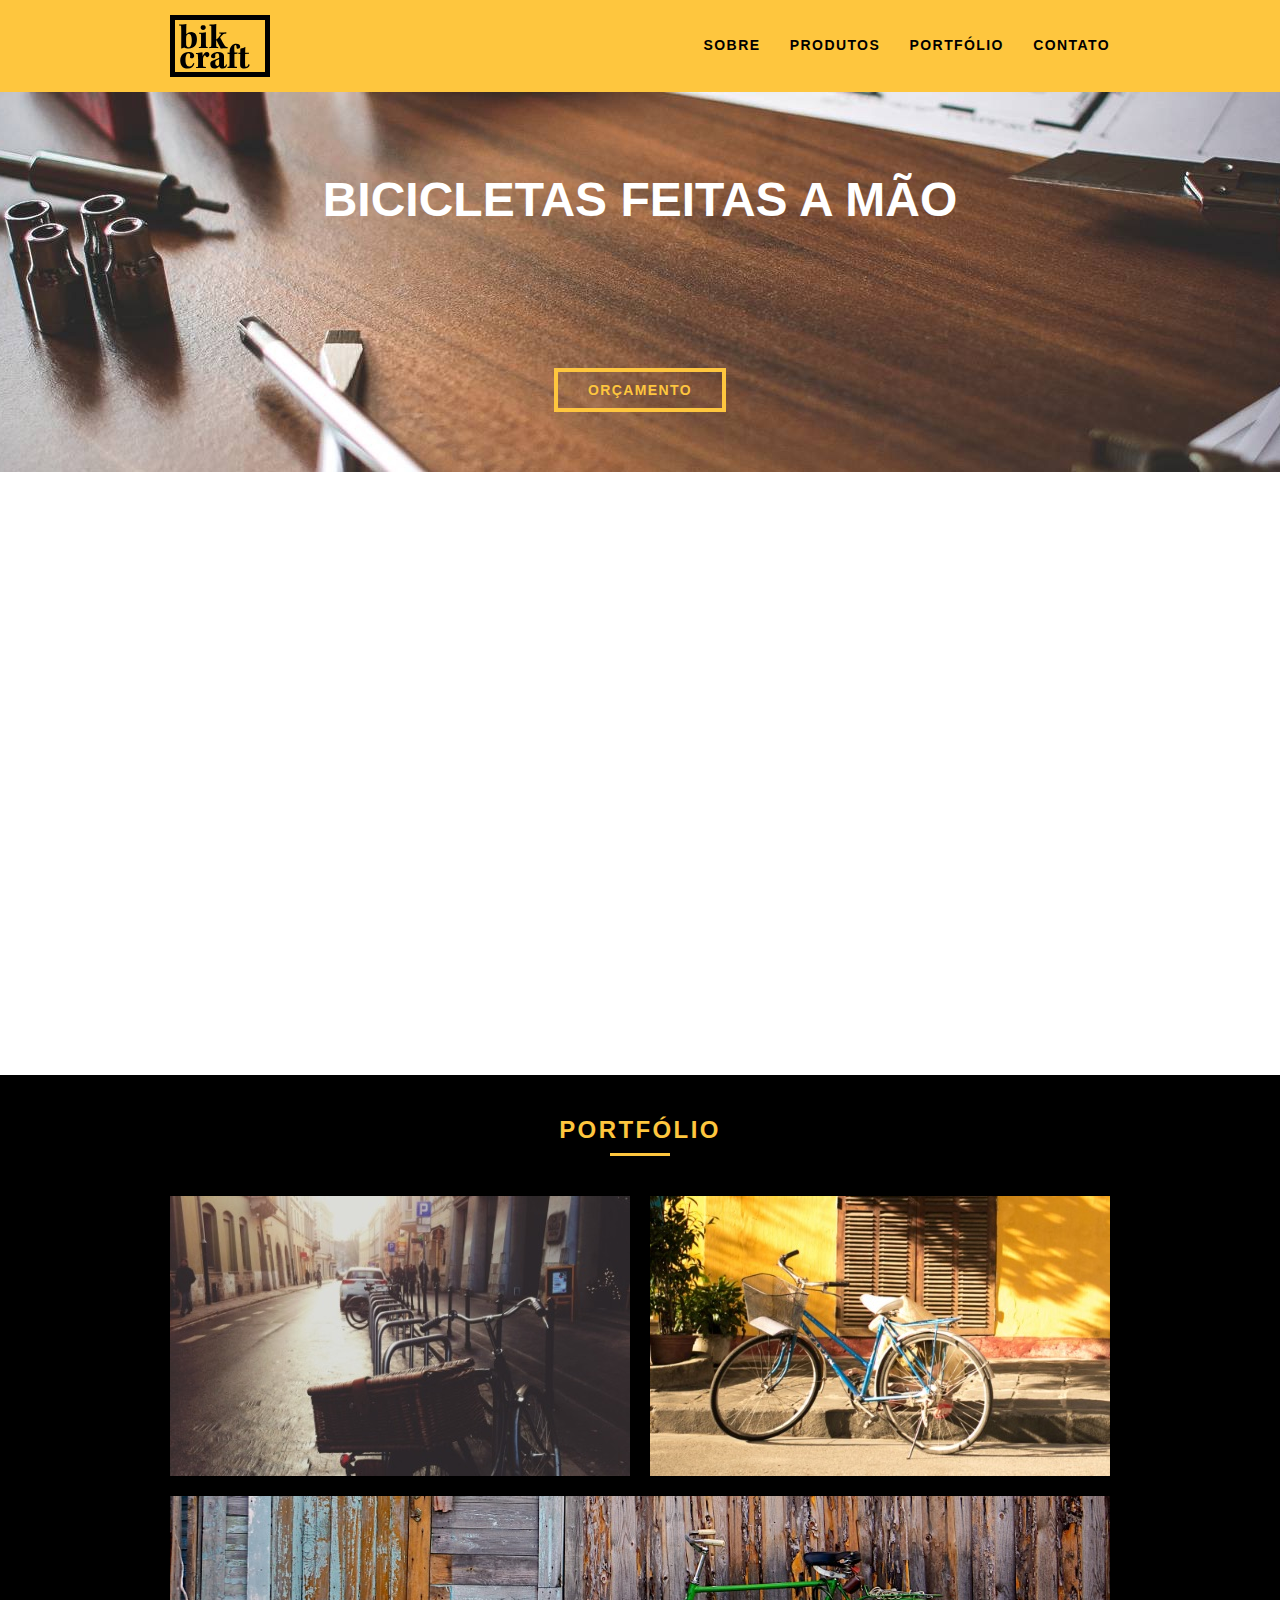
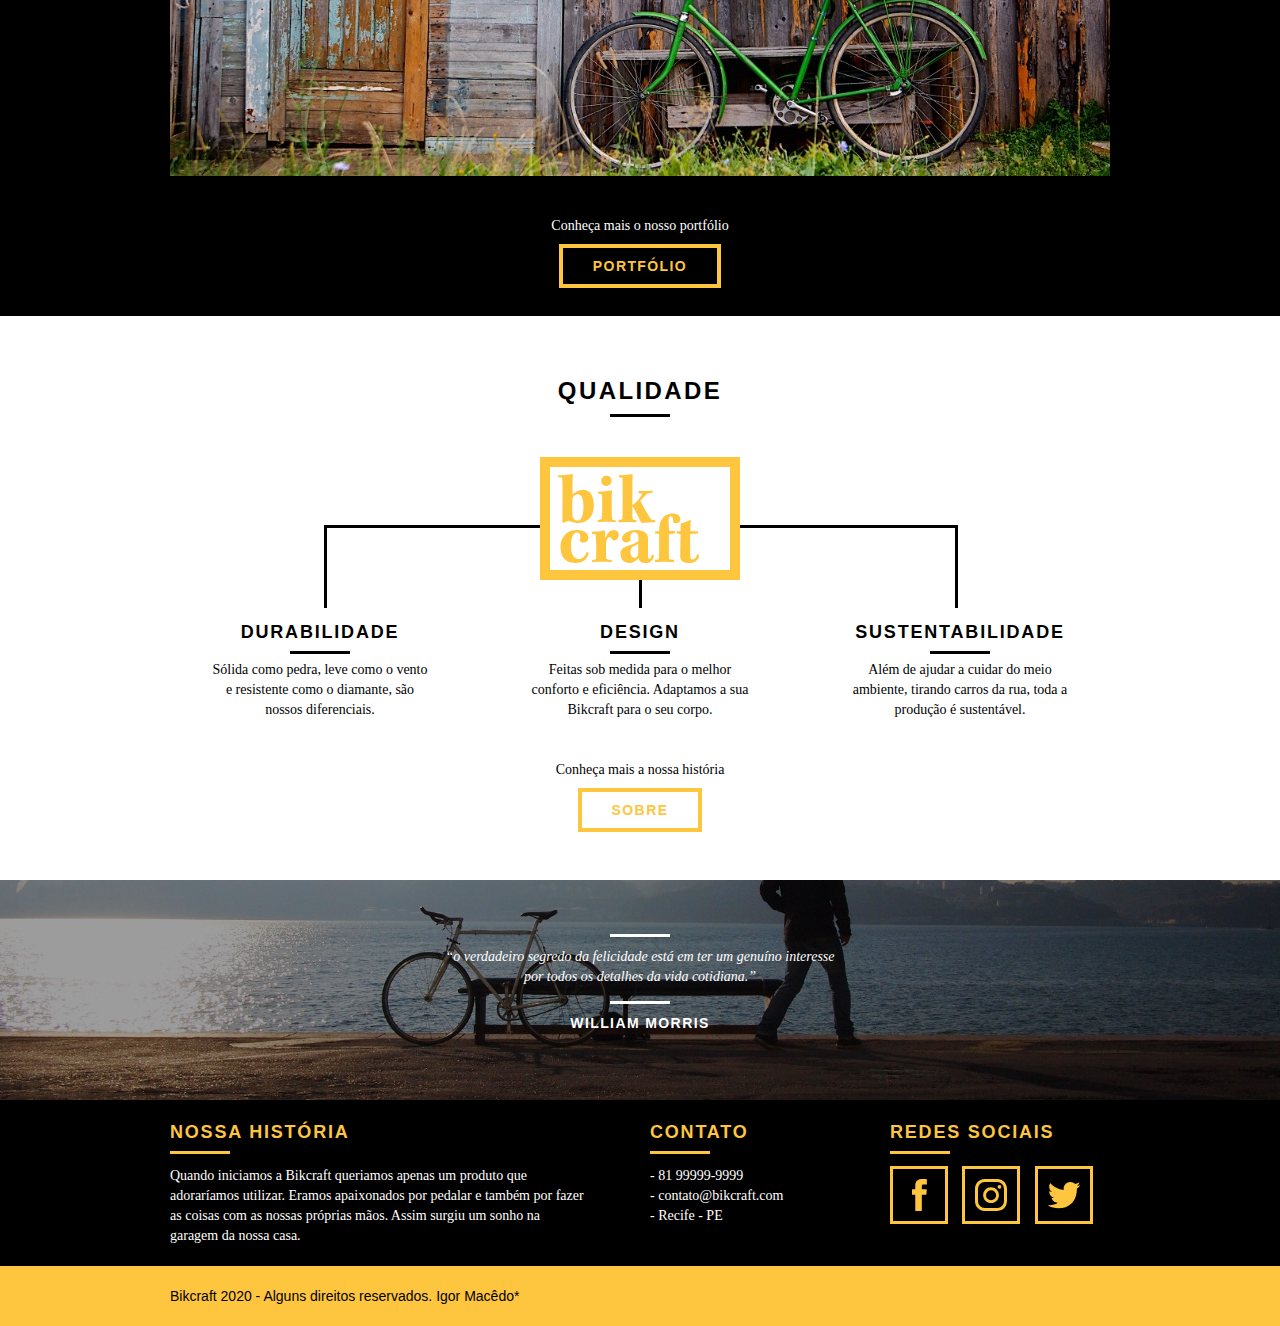
<file: index.html>
<!DOCTYPE html>
<html lang="pt-br">
	<head>
		<meta charset="utf-8">
		<title>Bikcraft - Bicicletas Personalizadas</title>
		<meta name="description" content="Bikcraft Compre agora a sua bicicleta personalizada na Bikcraft. Possuímos modelos Passeio, Retrô e Esporte.">

		<meta property="og:type" content="website"/>
		<meta property="og:title" content="Bikcraft - Bicicletas Personalizadas"/>
		<meta property="og:description" content="Bikcraft Compre aagora a sua bicicleta personalizada na Bikcraft. Possuímos modelos Passeio, Retrô e Esporte."/>
		<meta property="og:url" content=""/>
		<meta property="og:image" content=""/>

		<meta name="viewport" content="width=device-width, initial-scale=1">

		<link rel="shortcut icon" href="favicon.ico">

		<link rel="stylesheet" type="text/css" href="css/normalize.css">
		<link rel="stylesheet" type="text/css" href="css/reset.css">
		<link rel="stylesheet" type="text/css" href="css/grid.css">
		<link rel="stylesheet" type="text/css" href="css/style.css">
		<link rel="stylesheet" type="text/css" href="css/responsivo.css">
		<script>document.documentElement.classList.add("js");</script>
	</head>
	<body>	
		
		<header class="header">
			<div class="container">
				<a href="index.html" class="grid-4">
					<img src="img/bikcraft.svg" alt="Bikcraft">
				</a>
				<nav class="grid-12 header_menu">
					<ul>
						<li><a href="sobre.html">Sobre</a></li>
						<li><a href="produtos.html">Produtos</a></li>
						<li><a href="portfolio.html">Portfólio</a></li>
						<li><a href="contato.html">Contato</a></li>
					</ul>
				</nav>
			</div>
		</header>

		<!-- Introdução - Home	-->

		<section class="introducao">
			<div class="container">
				<h1 data-anime="400" class="fadeInDown">Bicicletas Feitas a Mão</h1>
				<blockquote data-anime="800" class="quote-externo fadeInDown">
					<p>“não tenha nada em sua casa que você não considere útil ou acredita ser bonito”</p>
					<cite>WILLIAM MORRIS</cite>
				</blockquote>
				<a href="produtos.html" class="btn">Orçamento</a>
			</div>
		</section>

		<!-- Produtos - Home	-->

		<section class="produtos container fadeInDown" data-anime="1600">
				<h2 class="subtitulo">Produtos</h2>
				<ul class="produtos_lista">
					<li class="grid-1-3">
						<div class="produtos_icone">
							<img src="img/produtos/passeio.svg" alt="Bikcraft Passeio">
						</div>
						<h3>Passeio</h3>
						<p>Muito melhor do que passear pela orla a vidros fechados.</p>
					</li>

					<li class="grid-1-3">
						<div class="produtos_icone">
							<img src="img/produtos/esporte.svg" alt="Bikcraft Esporte">
						</div>
						<h3>Esporte</h3>
						<p>Mais rápida que Forrest Gump, ninguém vai pegar você.</p>
					</li>

					<li class="grid-1-3">
						<div class="produtos_icone">
							<img src="img/produtos/retro.svg" alt="Bikcraft Retro">
						</div>
						<h3>Retrô</h3>
						<p>O passado volta para lembrarmos o que devemos fazer no futuro.</p>
					</li>					

				</ul>

				<div class="call">
					<p>Clique aqui e veja os detalhes do produto</p>
					<a href="produtos.html" class="btn btn-preto">Produtos</a>	
				</div>
		</section>
		<!-- FimProdutos - Home	-->


		<!-- Portfólio - Home	-->
		<section class="portfolio">
			<div class="container">
				<h2 class="subtitulo">Portfólio</h2>
				<ul class="portfolio_lista">
					<li class="grid-8"><img src="img/portfolio/retro.jpg" alt="Bicicleta Retro"></li>
					<li class="grid-8"><img src="img/portfolio/passeio.jpg" alt="Bicicleta Passeio"></li>
					<li class="grid-16"><img src="img/portfolio/esporte.jpg" alt="Bicicleta Esporte"></li>
				</ul>	
				<div class="call">
					<p>Conheça mais o nosso portfólio</p>
					<a href="portfolio.html" class="btn">Portfólio</a>	
				</div>		
			</div>
		</section>
		<!-- FimPortfólio - Home	-->

		<!-- Qualidade - Home	-->
		<section class="qualidade container">
			<h2 class="subtitulo">Qualidade</h2>
			<img src="img/bikcraft-qualidade.svg" alt="Bikcraft">
			<ul class="qualidade_lista">
				<li class="grid-1-3">
					<h3>Durabilidade</h3>
					<p>Sólida como pedra, leve como o vento e resistente como o diamante, são nossos diferenciais.</p>
				</li>
				<li class="grid-1-3">
					<h3>Design</h3>
					<p>Feitas sob medida para o melhor conforto e eficiência. Adaptamos a sua Bikcraft para o seu corpo.</p>
				</li>
				<li class="grid-1-3">
					<h3>Sustentabilidade</h3>
					<p>Além de ajudar a cuidar do meio ambiente, tirando carros da rua, toda a produção é sustentável.</p>
				</li>								
			</ul>
			<div class="call">
				<p>Conheça mais a nossa história</p>
				<a href="sobre.html" class="btn btn-preto">Sobre</a>	
			</div>		
		</section>
		<!-- FimQualidade - Home	-->

		<!-- Quebra - Home	-->
		<div class="quebra">
			<blockquote class="quote-externo container">
					<p>“o verdadeiro segredo da felicidade está em ter um genuíno interesse por todos os detalhes da vida cotidiana.”</p>
					<cite>WILLIAM MORRIS</cite>
				</blockquote>
		</div>
		<!-- FimQuebra - Home	-->

		<!-- Footer - Home	-->
		<footer>
			<div class="footer">
				<div class="container">

					<div class="grid-8 footer_historia">
						<h3>Nossa História</h3>
						<p>Quando iniciamos a Bikcraft queriamos apenas um produto que adoraríamos utilizar. Eramos apaixonados por pedalar e também por fazer as coisas com as nossas próprias mãos. Assim surgiu um sonho na garagem da nossa casa.</p>
					</div>

					<div class="grid-4 footer_contato">
						<h3>Contato</h3>
						<ul>
							<li>- 81 99999-9999</li>
							<li>- contato@bikcraft.com</li>
							<li>- Recife - PE</li>
						</ul>
					</div>

					<div class="grid-4 footer_redes">
						<h3>Redes Sociais</h3>
						<ul>
							<li><a href="http://facebook.com" target="_blank"><img src="img/redes-sociais/facebook.svg" alt="Facebook Bikcraft"></a></li>
							<li><a href="http://instagram.com" target="_blank"><img src="img/redes-sociais/instagram.svg" alt="Instagram Bikcraft"></a></li>
							<li><a href="http://twitter.com" target="_blank"><img src="img/redes-sociais/twitter.svg" alt="Twitter Bikcraft"></a></li>
						</ul>
					</div>

				</div>					
			</div>

			<div class="copy">
				<div class="container">
					<p class="grid-16">Bikcraft 2020 - Alguns direitos reservados. Igor Macêdo*</p>
				</div>
			</div>
		</footer>


		<script src="./js/simple-anime.js"></script>
		<script src="./js/script.js"></script>

	</body>
</html>
</file>
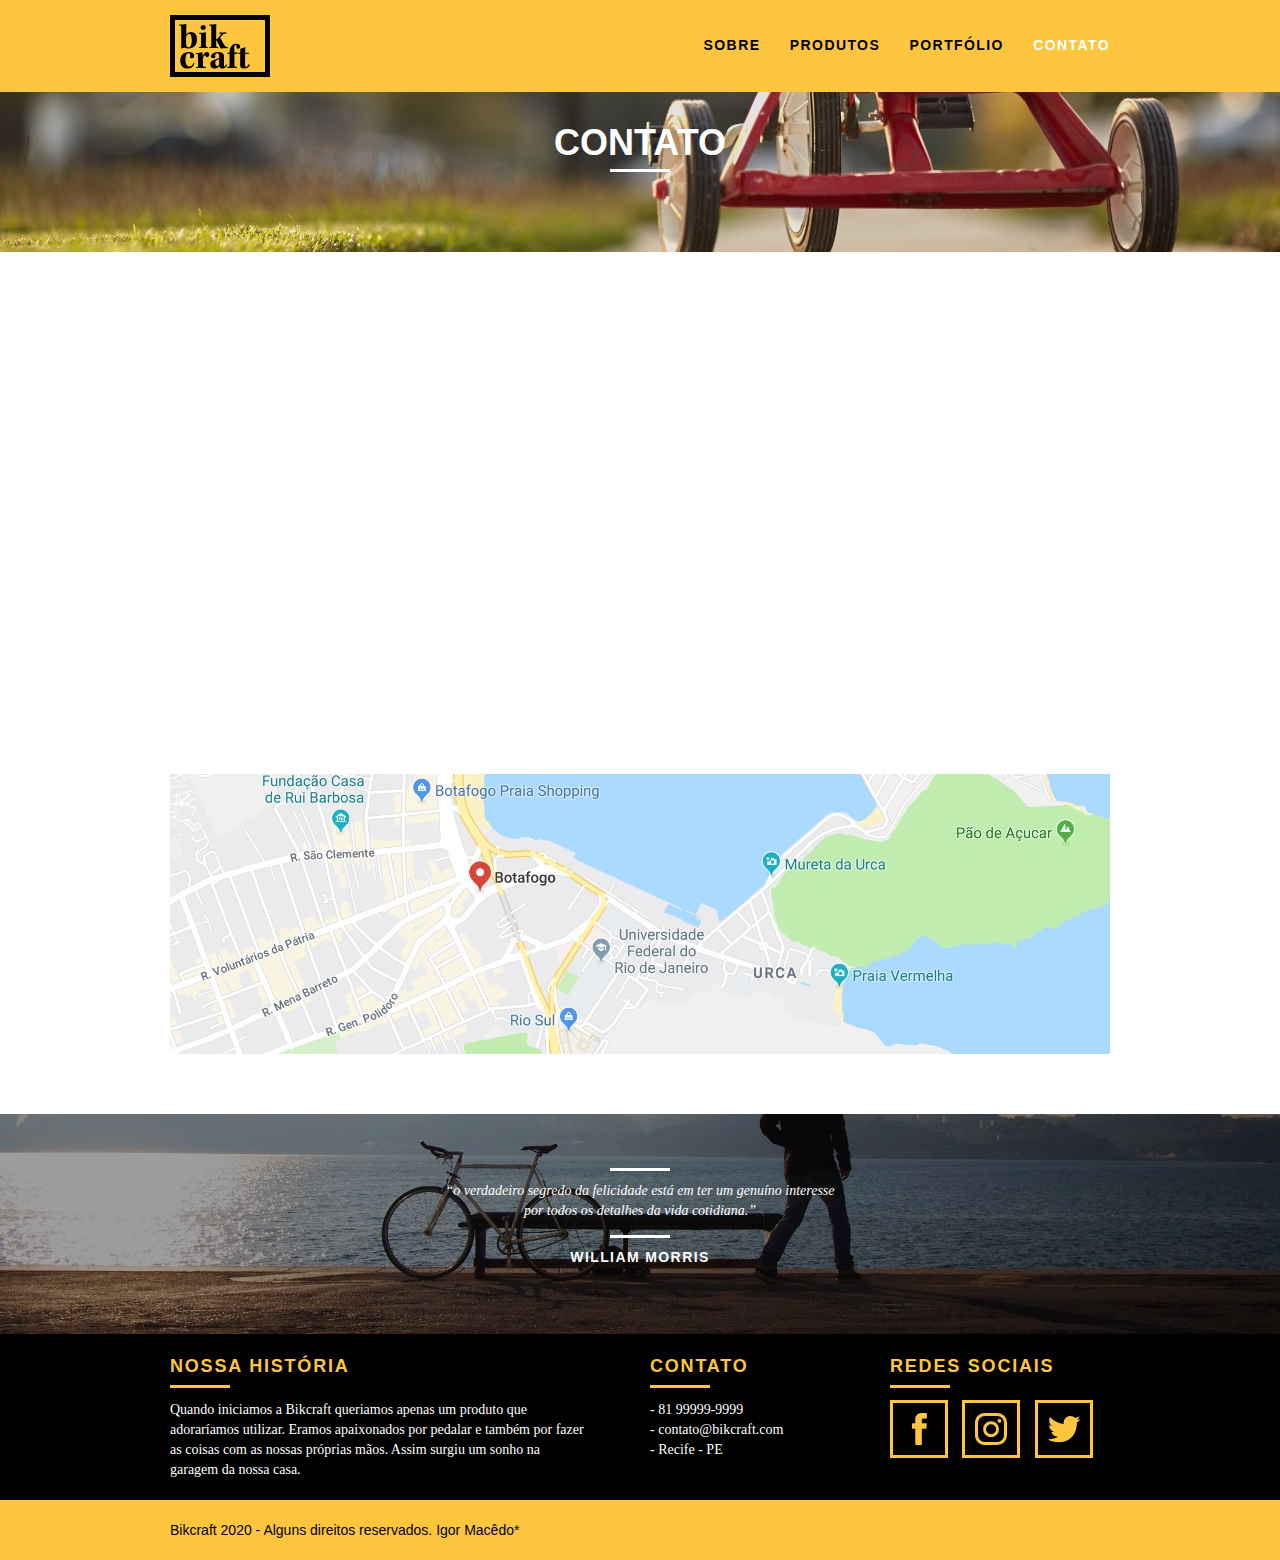
<file: contato.html>
<!DOCTYPE html>
<html lang="pt-br">
	<head>
		<meta charset="utf-8">
		<title>Bikcraft - Contato - 81 99999-9999</title>
		<meta name="description" content="Fale conosco e solicite já o seu orçamento.">

		<meta property="og:type" content="website"/>
		<meta property="og:title" content="Bikcraft - Contato - 81 99999-9999"/>
		<meta property="og:description" content="Fale conosco e solicite já o seu orçamento."/>
		<meta property="og:url" content=""/>
		<meta property="og:image" content=""/>

		<meta name="viewport" content="width=device-width, initial-scale=1">

		<link rel="shortcut icon" href="favicon.ico">

		<link rel="stylesheet" type="text/css" href="css/normalize.css">
		<link rel="stylesheet" type="text/css" href="css/reset.css">
		<link rel="stylesheet" type="text/css" href="css/grid.css">
		<link rel="stylesheet" type="text/css" href="css/style.css">
		<link rel="stylesheet" type="text/css" href="css/contato.css">
		<link rel="stylesheet" type="text/css" href="css/responsivo.css">
		<script>document.documentElement.classList.add("js");</script>
	</head>
	<body>
		
		<!-- Menu - Home	-->

		<header class="header">
			<div class="container">
				<a href="index.html" class="grid-4">
					<img src="img/bikcraft.svg" alt="Bikcraft">
				</a>
				<nav class="grid-12 header_menu">
					<ul>
						<li><a href="sobre.html">Sobre</a></li>
						<li><a href="produtos.html">Produtos</a></li>
						<li><a href="portfolio.html">Portfólio</a></li>
						<li><a href="contato.html" class="menu_ativo">Contato</a></li>
					</ul>
				</nav>
			</div>
		</header>

		<!-- Introdução - Contato	-->

		<section class="introducao-interna interna_contato">
			<div class="container">
				<h1 data-anime="400" class="fadeInDown">Contato</h1>
				<p data-anime="800" class="fadeInDown">Tire suas dúvidas com a gente</p>
			</div>
		</section>
		<!-- FimIntrodução - Home	-->



		<!-- Dados/Form - Contato	-->		

		<section class="contato container fadeInDown" data-anime="1200">	
			<form id="form_contato" class="contato_form grid-8">
				<label for="nome">Nome</label>	
				<input type="text" id="nome">
				<label for="email">E-mail</label>	
				<input type="text" id="email">
				<label for="telefone">Telefone</label>	
				<input type="text" id="telefone">
				<label for="espec">Especificações</label>
				<textarea id="espec"></textarea>
				<button type="submit" class="btn btn-preto">Enviar</button>
			</form>

			<div class="contato_dados grid-8">
				<h3>Dados</h3>
				<span>+55 81 99999-9999</span>
				<span>procurandoestagio@bikcraft.com</span>
				<span>Rua Quero Um Estágio - Recife</span>
				<span>Recife - PE - Brasil</span>
				<h3>Redes Sociais</h3>
				<ul>
					<li><a href="http://facebook.com" target="_blank"><img src="img/redes-sociais/facebook.svg" alt="Facebook Bikcraft"></a></li>
					<li><a href="http://instagram.com" target="_blank"><img src="img/redes-sociais/instagram.svg" alt="Instagram Bikcraft"></a></li>
					<li><a href="http://twitter.com" target="_blank"><img src="img/redes-sociais/twitter.svg" alt="Twitter Bikcraft"></a></li>
				</ul>
			</div>
		</section>

		<!-- FimDados/Form - Contato -->


		<!-- Mapa - Contato-->

		<section class="container contato_mapa">
			<a href="https://www.google.com/maps/place/Recife,+PE,+50030-230/@-8.0555223,-34.8790755,15z/data=!3m1!4b1!4m5!3m4!1s0x7ab18a2a565885f:0x802b0e52579b84b7!8m2!3d-8.054074!4d-34.8708494" target="_blank" class="grid-16"><img src="img/endereco-bikcraft.jpg" alt="Bikcraft Endereço"></a>			
		</section>

		<!-- FimMapa - Contato-->


		<!-- Quebra - Home	-->
		<div class="quebra">
			<blockquote class="quote-externo container">
					<p>“o verdadeiro segredo da felicidade está em ter um genuíno interesse por todos os detalhes da vida cotidiana.”</p>
					<cite>WILLIAM MORRIS</cite>
				</blockquote>
		</div>
		<!-- FimQuebra - Home	-->

		<!-- Footer - Home	-->
		<footer>
			<div class="footer">
				<div class="container">

					<div class="grid-8 footer_historia">
						<h3>Nossa História</h3>
						<p>Quando iniciamos a Bikcraft queriamos apenas um produto que adoraríamos utilizar. Eramos apaixonados por pedalar e também por fazer as coisas com as nossas próprias mãos. Assim surgiu um sonho na garagem da nossa casa.</p>
					</div>

					<div class="grid-4 footer_contato">
						<h3>Contato</h3>
						<ul>
							<li>- 81 99999-9999</li>
							<li>- contato@bikcraft.com</li>
							<li>- Recife - PE</li>
						</ul>
					</div>

					<div class="grid-4 footer_redes">
						<h3>Redes Sociais</h3>
						<ul>
							<li><a href="http://facebook.com" target="_blank"><img src="img/redes-sociais/facebook.svg" alt="Facebook Bikcraft"></a></li>
							<li><a href="http://instagram.com" target="_blank"><img src="img/redes-sociais/instagram.svg" alt="Instagram Bikcraft"></a></li>
							<li><a href="http://twitter.com" target="_blank"><img src="img/redes-sociais/twitter.svg" alt="Twitter Bikcraft"></a></li>
						</ul>
					</div>

				</div>					
			</div>

			<div class="copy">
				<div class="container">
					<p class="grid-16">Bikcraft 2020 - Alguns direitos reservados. Igor Macêdo*</p>
				</div>
			</div>
		</footer>

		<script src="./js/simple-anime.js"></script>
		<script src="./js/script.js"></script>

	</body>
</html>
</file>
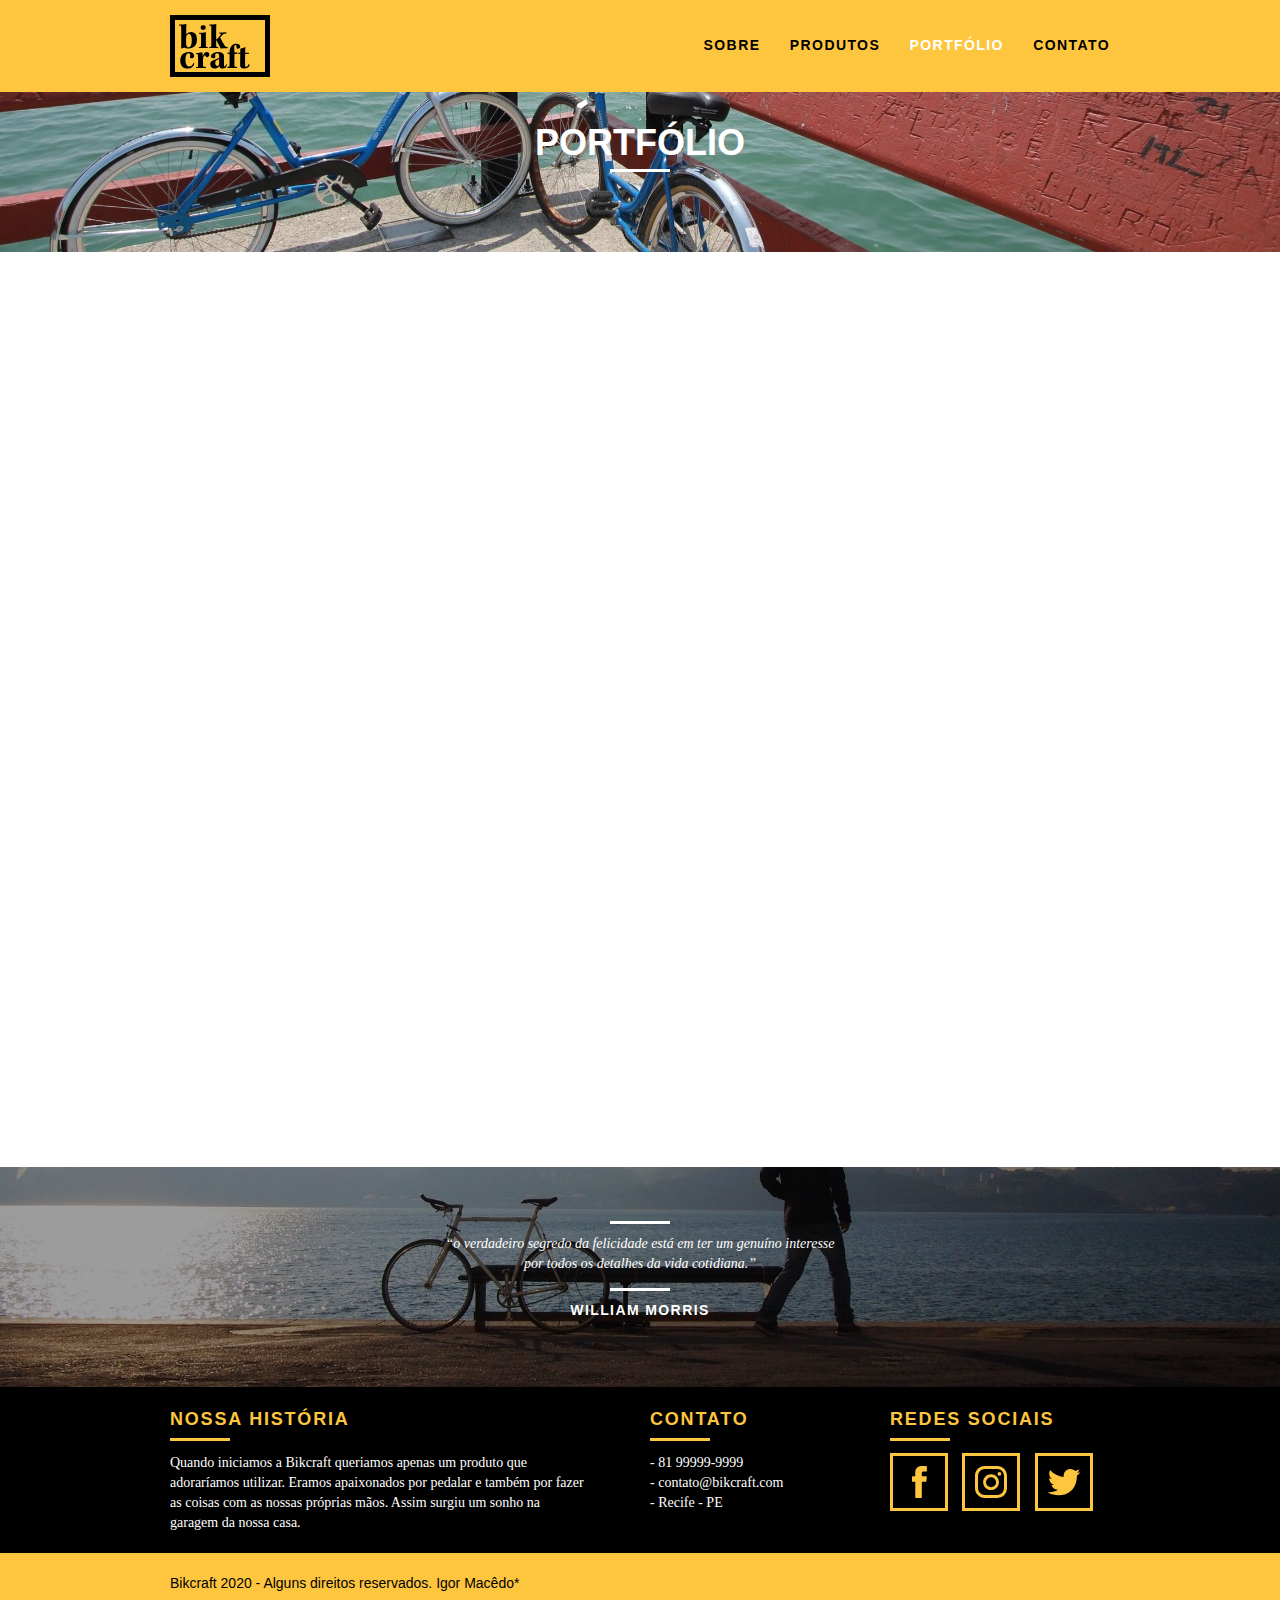
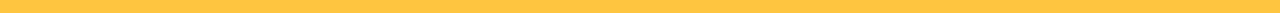
<file: portfolio.html>
<!DOCTYPE html>
<html lang="pt-br">
	<head>
		<meta charset="utf-8">
		<title>Bikcraft - Conheça o portfólio de clientes</title>
		<meta name="description" content="Um pouco de nossos produtos entregues com a máxima qualidade.">

		<meta property="og:type" content="website"/>
		<meta property="og:title" content="Bikcraft - Conheça o portfólio de clientes"/>
		<meta property="og:description" content="Um pouco de nossos produtos entregues com a máxima qualidade."/>
		<meta property="og:url" content=""/>
		<meta property="og:image" content=""/>

		<meta name="viewport" content="width=device-width, initial-scale=1">

		<link rel="shortcut icon" href="favicon.ico">

		<link rel="stylesheet" type="text/css" href="css/normalize.css">
		<link rel="stylesheet" type="text/css" href="css/reset.css">
		<link rel="stylesheet" type="text/css" href="css/grid.css">
		<link rel="stylesheet" type="text/css" href="css/style.css">
		<link rel="stylesheet" type="text/css" href="css/portfolio.css">
		<link rel="stylesheet" type="text/css" href="css/responsivo.css">
		<script>document.documentElement.classList.add("js");</script>
	</head>
	<body>
		
		<!-- Menu - Home	-->

		<header class="header">
			<div class="container">
				<a href="index.html" class="grid-4">
					<img src="img/bikcraft.svg" alt="Bikcraft">
				</a>
				<nav class="grid-12 header_menu">
					<ul>
						<li><a href="sobre.html">Sobre</a></li>
						<li><a href="produtos.html">Produtos</a></li>
						<li><a href="portfolio.html" class="menu_ativo">Portfólio</a></li>
						<li><a href="contato.html">Contato</a></li>
					</ul>
				</nav>
			</div>
		</header>

		<!-- BG - Portfólio	-->

		<section class="introducao-interna interna_portfolio">
			<div class="container">
				<h1 data-anime="400" class="fadeInDown">Portfólio</h1>
				<p data-anime="800" class="fadeInDown">Conheça os projetos que amamos mostrar</p>
			</div>
		</section>
		<!-- FimBG - Portfólio -->

		<section class="container fadeInDown" data-slide="quote" data-anime="1200">
			<blockquote class="quote_clientes">
				<p>“Nada melhor do que dar um rolê com a minha Bikcraft na orla. Essa é a minha companheira mais fiel, nunca me traiu e está sempre a minha disposição.”</p>
				<cite>Jhony Rato</cite>
			</blockquote>
			<blockquote class="quote_clientes">
				<p>“Aqueles que ainda não possuem uma Bikcraft, não sabem o que estão perdendo. A precisão é absurda e a velocidade transcendental. Nunca vida nada igual.”</p>
				<cite>Bernardo</cite>
			</blockquote>
			<blockquote class="quote_clientes">
				<p>“Pedalar sempre foi a minha paixão, o que o pessoal da Bikcraft fez foi intensificar o meu amor por esta atividade. Recomendo à todos que amo.”</p>
				<cite>Barbara Moss</cite>
			</blockquote>
		</section>

		<section class="portfolio fadeInDown" data-anime="1200">
			<div class="container" data-slide="portfolio">
				<ul class="portfolio_lista">
					<li class="grid-8"><img src="img/portfolio/retro.jpg" alt="Bicicleta Retro"></li>
					<li class="grid-8"><img src="img/portfolio/passeio.jpg" alt="Bicicleta Passeio"></li>
					<li class="grid-16"><img src="img/portfolio/esporte.jpg" alt="Bicicleta Esporte"></li>
				</ul>
				<ul class="portfolio_lista">
					<li class="grid-8"><img src="img/portfolio/passeio.jpg" alt="Bicicleta Passeio"></li>
					<li class="grid-8"><img src="img/portfolio/retro.jpg" alt="Bicicleta Retro"></li>					
					<li class="grid-16"><img src="img/portfolio/esporte.jpg" alt="Bicicleta Esporte"></li>
				</ul>			
			</div>
		</section>

	
		<!-- Quebra - Home	-->
		<div class="quebra">
			<blockquote class="quote-externo container">
					<p>“o verdadeiro segredo da felicidade está em ter um genuíno interesse por todos os detalhes da vida cotidiana.”</p>
					<cite>WILLIAM MORRIS</cite>
				</blockquote>
		</div>
		<!-- FimQuebra - Home	-->

		<!-- Footer - Home	-->
		<footer>
			<div class="footer">
				<div class="container">

					<div class="grid-8 footer_historia">
						<h3>Nossa História</h3>
						<p>Quando iniciamos a Bikcraft queriamos apenas um produto que adoraríamos utilizar. Eramos apaixonados por pedalar e também por fazer as coisas com as nossas próprias mãos. Assim surgiu um sonho na garagem da nossa casa.</p>
					</div>

					<div class="grid-4 footer_contato">
						<h3>Contato</h3>
						<ul>
							<li>- 81 99999-9999</li>
							<li>- contato@bikcraft.com</li>
							<li>- Recife - PE</li>
						</ul>
					</div>

					<div class="grid-4 footer_redes">
						<h3>Redes Sociais</h3>
						<ul>
							<li><a href="http://facebook.com" target="_blank"><img src="img/redes-sociais/facebook.svg" alt="Facebook Bikcraft"></a></li>
							<li><a href="http://instagram.com" target="_blank"><img src="img/redes-sociais/instagram.svg" alt="Instagram Bikcraft"></a></li>
							<li><a href="http://twitter.com" target="_blank"><img src="img/redes-sociais/twitter.svg" alt="Twitter Bikcraft"></a></li>
						</ul>
					</div>

				</div>					
			</div>

			<div class="copy">
				<div class="container">
					<p class="grid-16">Bikcraft 2020 - Alguns direitos reservados. Igor Macêdo*</p>
				</div>
			</div>
		</footer>


		<script src="./js/simple-slide.js"></script>
		<script src="./js/simple-anime.js"></script>
		<script src="./js/script.js"></script>
	</body>
</html>
</file>
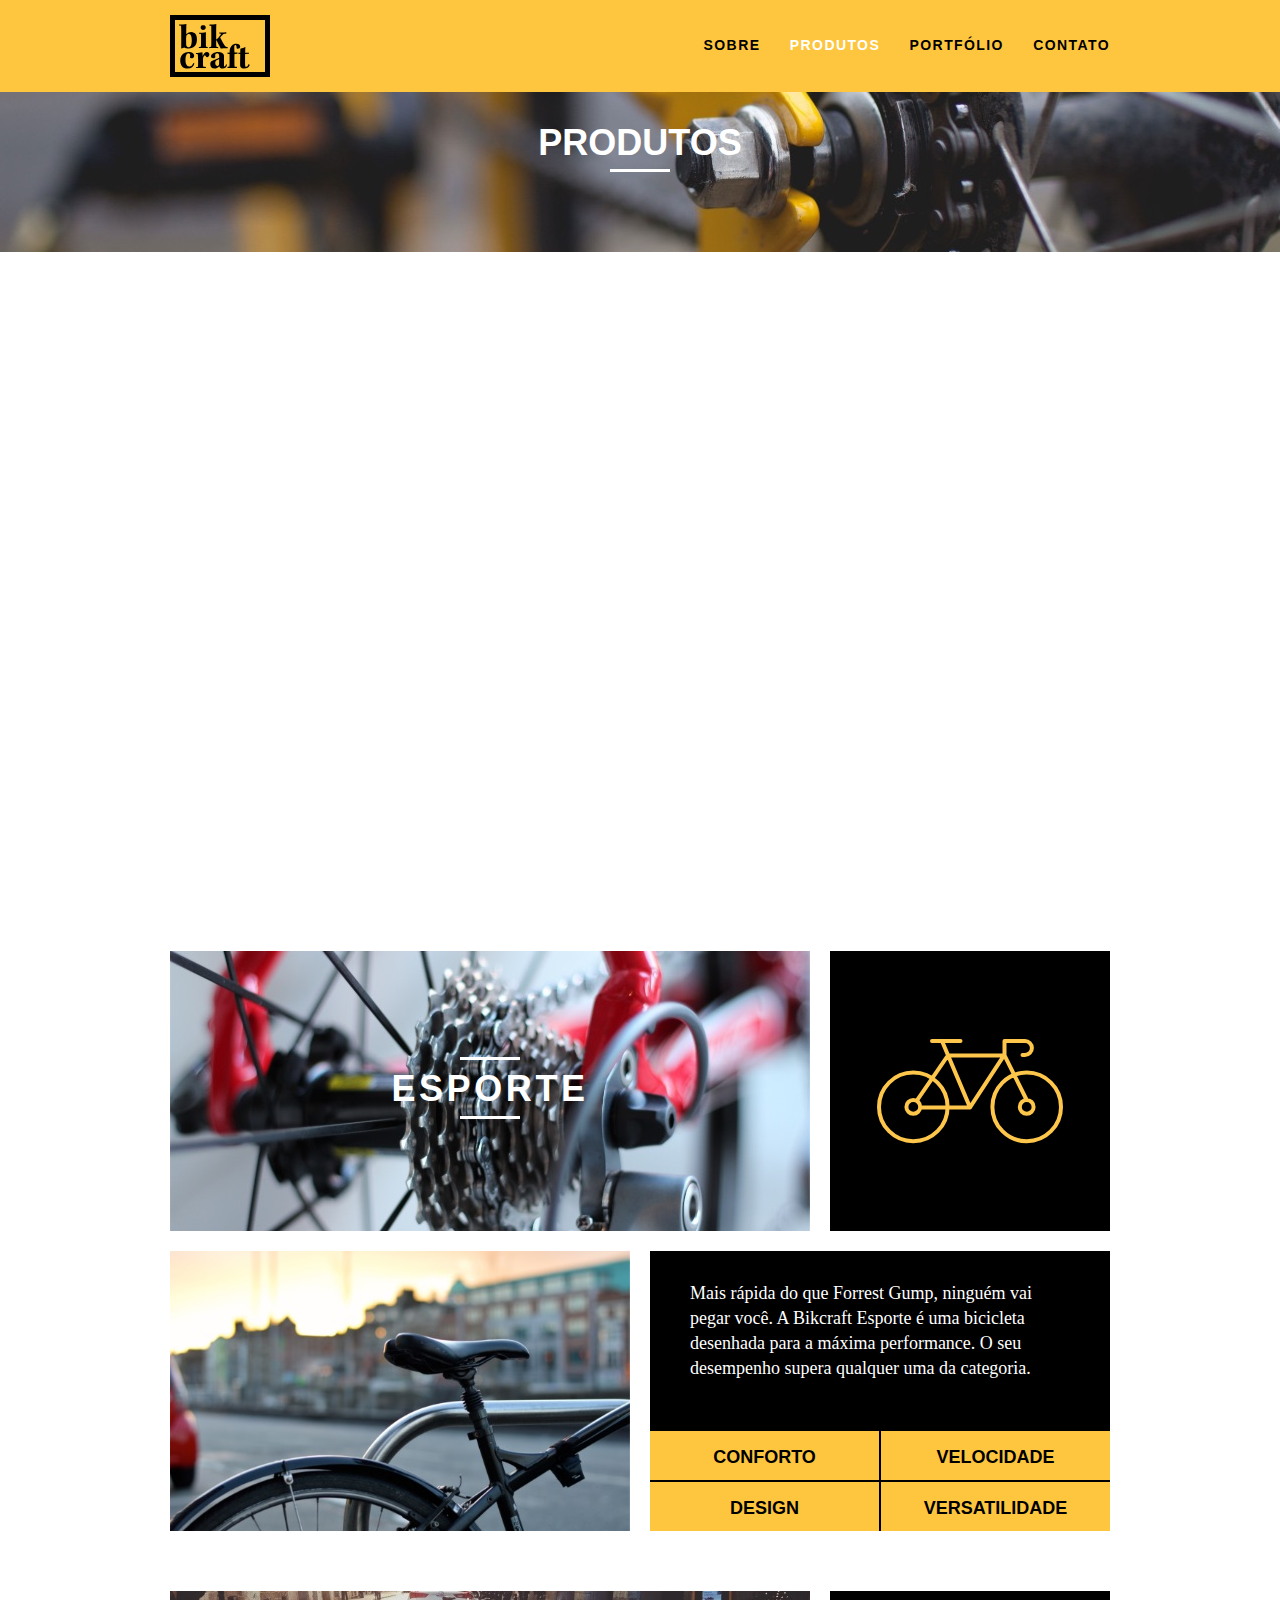
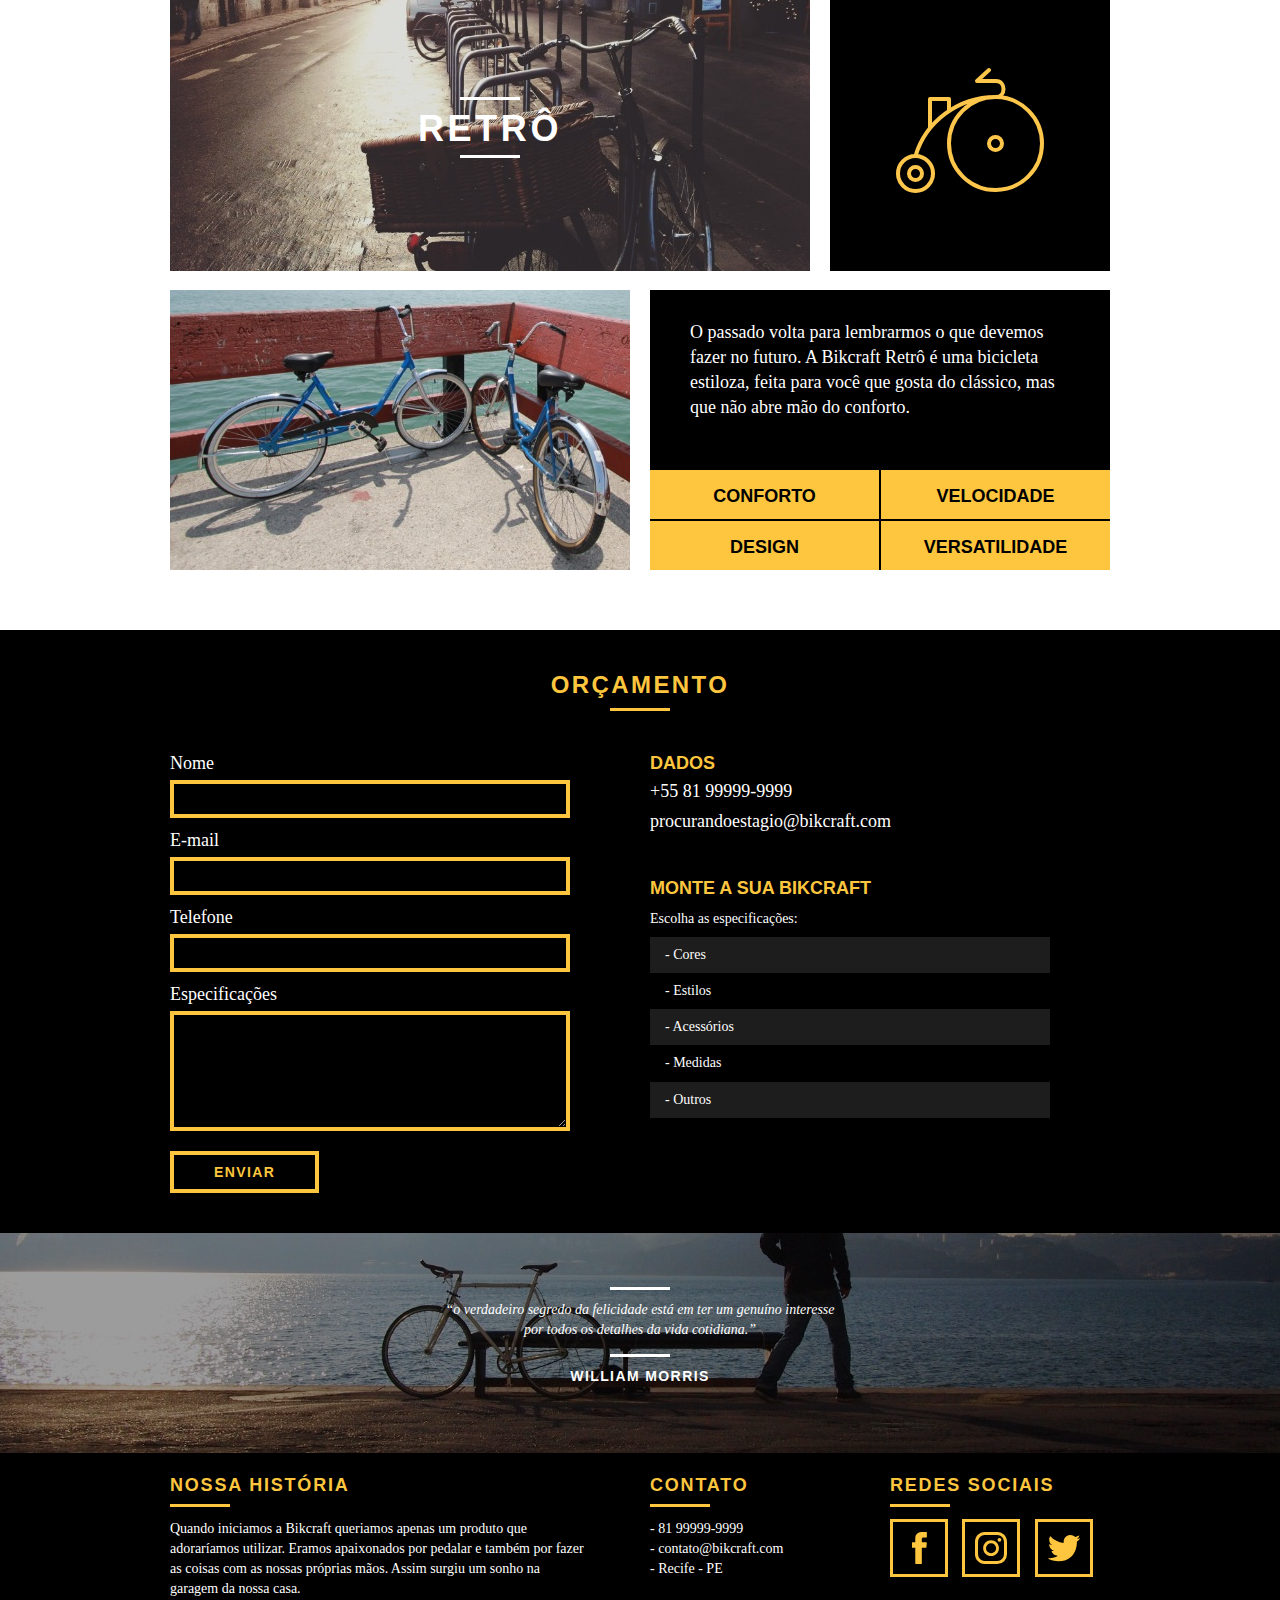
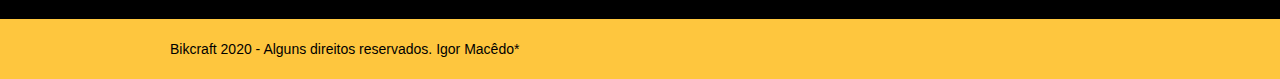
<file: produtos.html>
<!DOCTYPE html>
<html lang="pt-br">
	<head>
		<meta charset="utf-8">
		<title>Bikcraft - Conheça mais sobre as linhas Passei, Esporte e Retrô</title>
		<meta name="description" content="Aqui você encontra nossos produtos e suas categorias.">

		<meta property="og:type" content="website"/>
		<meta property="og:title" content="Bikcraft - Conheça mais sobre as linhas Passei, Esporte e Retrô"/>
		<meta property="og:description" content="Aqui você encontra nossos produtos e suas categorias."/>
		<meta property="og:url" content=""/>
		<meta property="og:image" content=""/>

		<meta name="viewport" content="width=device-width, initial-scale=1">

		<link rel="shortcut icon" href="favicon.ico">

		<link rel="stylesheet" type="text/css" href="css/normalize.css">
		<link rel="stylesheet" type="text/css" href="css/reset.css">
		<link rel="stylesheet" type="text/css" href="css/grid.css">
		<link rel="stylesheet" type="text/css" href="css/style.css">
		<link rel="stylesheet" type="text/css" href="css/produtos.css">
		<link rel="stylesheet" type="text/css" href="css/responsivo.css">
		<script>document.documentElement.classList.add("js");</script>
	</head>
	<body>
		
		<!-- Menu - Home	-->

		<header class="header">
			<div class="container">
				<a href="index.html" class="grid-4">
					<img src="img/bikcraft.svg" alt="Bikcraft">
				</a>
				<nav class="grid-12 header_menu">
					<ul>
						<li><a href="sobre.html">Sobre</a></li>
						<li><a href="produtos.html" class="menu_ativo">Produtos</a></li>
						<li><a href="portfolio.html">Portfólio</a></li>
						<li><a href="contato.html">Contato</a></li>
					</ul>
				</nav>
			</div>
		</header>

		<!-- Introdução - Home	-->

		<section class="introducao-interna interna_produtos">
			<div class="container">
				<h1 data-anime="400" class="fadeInDown">Produtos</h1>
				<p data-anime="800" class="fadeInDown">Conheça todos os nossos produtos</p>
			</div>
		</section>
		<!-- FimIntrodução - Home	-->



		<!-- Produtos - Itens	-->
		<section class="container produto_item fadeInDown" data-anime="1200">
			<div class="grid-11">
				<img src="img/produtos/bikcraft-passeio-1.jpg" alt="Bikcraft Passeio">
				<h2>Passeio</h2>
			</div>
			<div class="grid-5 produto_icone"><img src="img/produtos/passeio.svg" alt="Icone Passeio Bikcraft"></div>
			<div class="grid-8"><img src="img/produtos/bikcraft-passeio-2.jpg" alt="Bikcraft Passeio"></div>
			<div class="grid-8 produto_info">
				<p>Muito melhor do que passear pela orla a vidros fechados. A Bikcraft Passeio é uma bicicleta que une conforto e praticidade para o seu dia a dia. Você nunca mais vai querer saber de outra.</p>
				<ul>
					<li>Conforto</li>
					<li>Velocidade</li>
					<li>Design</li>
					<li>Versatilidade</li>
				</ul>
			</div>
		</section>


		<section class="container produto_item">
			<div class="grid-11">
				<img src="img/produtos/bikcraft-esporte-1.jpg" alt="Bikcraft Esporte">
				<h2>Esporte</h2>
			</div>
			<div class="grid-5 produto_icone"><img src="img/produtos/esporte.svg" alt="Icone Esporte Bikcraft"></div>
			<div class="grid-8"><img src="img/produtos/bikcraft-esporte-2.jpg" alt="Bikcraft Esporte"></div>
			<div class="grid-8 produto_info">
				<p>Mais rápida do que Forrest Gump, ninguém vai pegar você. A Bikcraft Esporte é uma bicicleta desenhada para a máxima performance. O seu desempenho supera qualquer uma da categoria.</p>
				<ul>
					<li>Conforto</li>
					<li>Velocidade</li>
					<li>Design</li>
					<li>Versatilidade</li>
				</ul>
			</div>
		</section>

		<section class="container produto_item">
			<div class="grid-11">
				<img src="img/produtos/bikcraft-retro-1.jpg" alt="Bikcraft Retro">
				<h2>Retrô</h2>
			</div>
			<div class="grid-5 produto_icone"><img src="img/produtos/retro.svg" alt="Icone Retro Bikcraft"></div>
			<div class="grid-8"><img src="img/produtos/bikcraft-retro-2.jpg" alt="Bikcraft Retro"></div>
			<div class="grid-8 produto_info">
				<p>O passado volta para lembrarmos o que devemos fazer no futuro. A Bikcraft Retrô é uma bicicleta estiloza, feita para você que gosta do clássico, mas que não abre mão do conforto.</p>
				<ul>
					<li>Conforto</li>
					<li>Velocidade</li>
					<li>Design</li>
					<li>Versatilidade</li>
				</ul>
			</div>
		</section>


		<section class="orcamento">
			<div class="container">
				<h2 class="subtitulo">Orçamento</h2>
				<form id="form_orcamento" class="form grid-8">
					<label for="nome">Nome</label>	
					<input type="text" id="nome">
					<label for="email">E-mail</label>	
					<input type="text" id="email">
					<label for="telefone">Telefone</label>	
					<input type="text" id="telefone">
					<label for="espec">Especificações</label>
					<textarea id="espec"></textarea>
					<button type="submit" class="btn">Enviar</button>
				</form>

				<div class="orcamento_dados grid-8">
					<h3>Dados</h3>
					<span>+55 81 99999-9999</span>
					<span>procurandoestagio@bikcraft.com</span>
					<h3>Monte a sua Bikcraft</h3>
					<p>Escolha as especificações:</p>
					<ul>
						<li>- Cores</li>
						<li>- Estilos</li>
						<li>- Acessórios</li>
						<li>- Medidas</li>
						<li>- Outros</li>
					</ul>
				</div>
			</div>	
		</section>


		<!-- FimProdutos - Itens -->


		<!-- Quebra - Home	-->
		<div class="quebra">
			<blockquote class="quote-externo container">
					<p>“o verdadeiro segredo da felicidade está em ter um genuíno interesse por todos os detalhes da vida cotidiana.”</p>
					<cite>WILLIAM MORRIS</cite>
				</blockquote>
		</div>
		<!-- FimQuebra - Home	-->

		<!-- Footer - Home	-->
		<footer>
			<div class="footer">
				<div class="container">

					<div class="grid-8 footer_historia">
						<h3>Nossa História</h3>
						<p>Quando iniciamos a Bikcraft queriamos apenas um produto que adoraríamos utilizar. Eramos apaixonados por pedalar e também por fazer as coisas com as nossas próprias mãos. Assim surgiu um sonho na garagem da nossa casa.</p>
					</div>

					<div class="grid-4 footer_contato">
						<h3>Contato</h3>
						<ul>
							<li>- 81 99999-9999</li>
							<li>- contato@bikcraft.com</li>
							<li>- Recife - PE</li>
						</ul>
					</div>

					<div class="grid-4 footer_redes">
						<h3>Redes Sociais</h3>
						<ul>
							<li><a href="http://facebook.com" target="_blank"><img src="img/redes-sociais/facebook.svg" alt="Facebook Bikcraft"></a></li>
							<li><a href="http://instagram.com" target="_blank"><img src="img/redes-sociais/instagram.svg" alt="Instagram Bikcraft"></a></li>
							<li><a href="http://twitter.com" target="_blank"><img src="img/redes-sociais/twitter.svg" alt="Twitter Bikcraft"></a></li>
						</ul>
					</div>

				</div>					
			</div>

			<div class="copy">
				<div class="container">
					<p class="grid-16">Bikcraft 2020 - Alguns direitos reservados. Igor Macêdo*</p>
				</div>
			</div>
		</footer>

		<script src="./js/simple-anime.js"></script>
		<script src="./js/script.js"></script>

	</body>
</html>
</file>
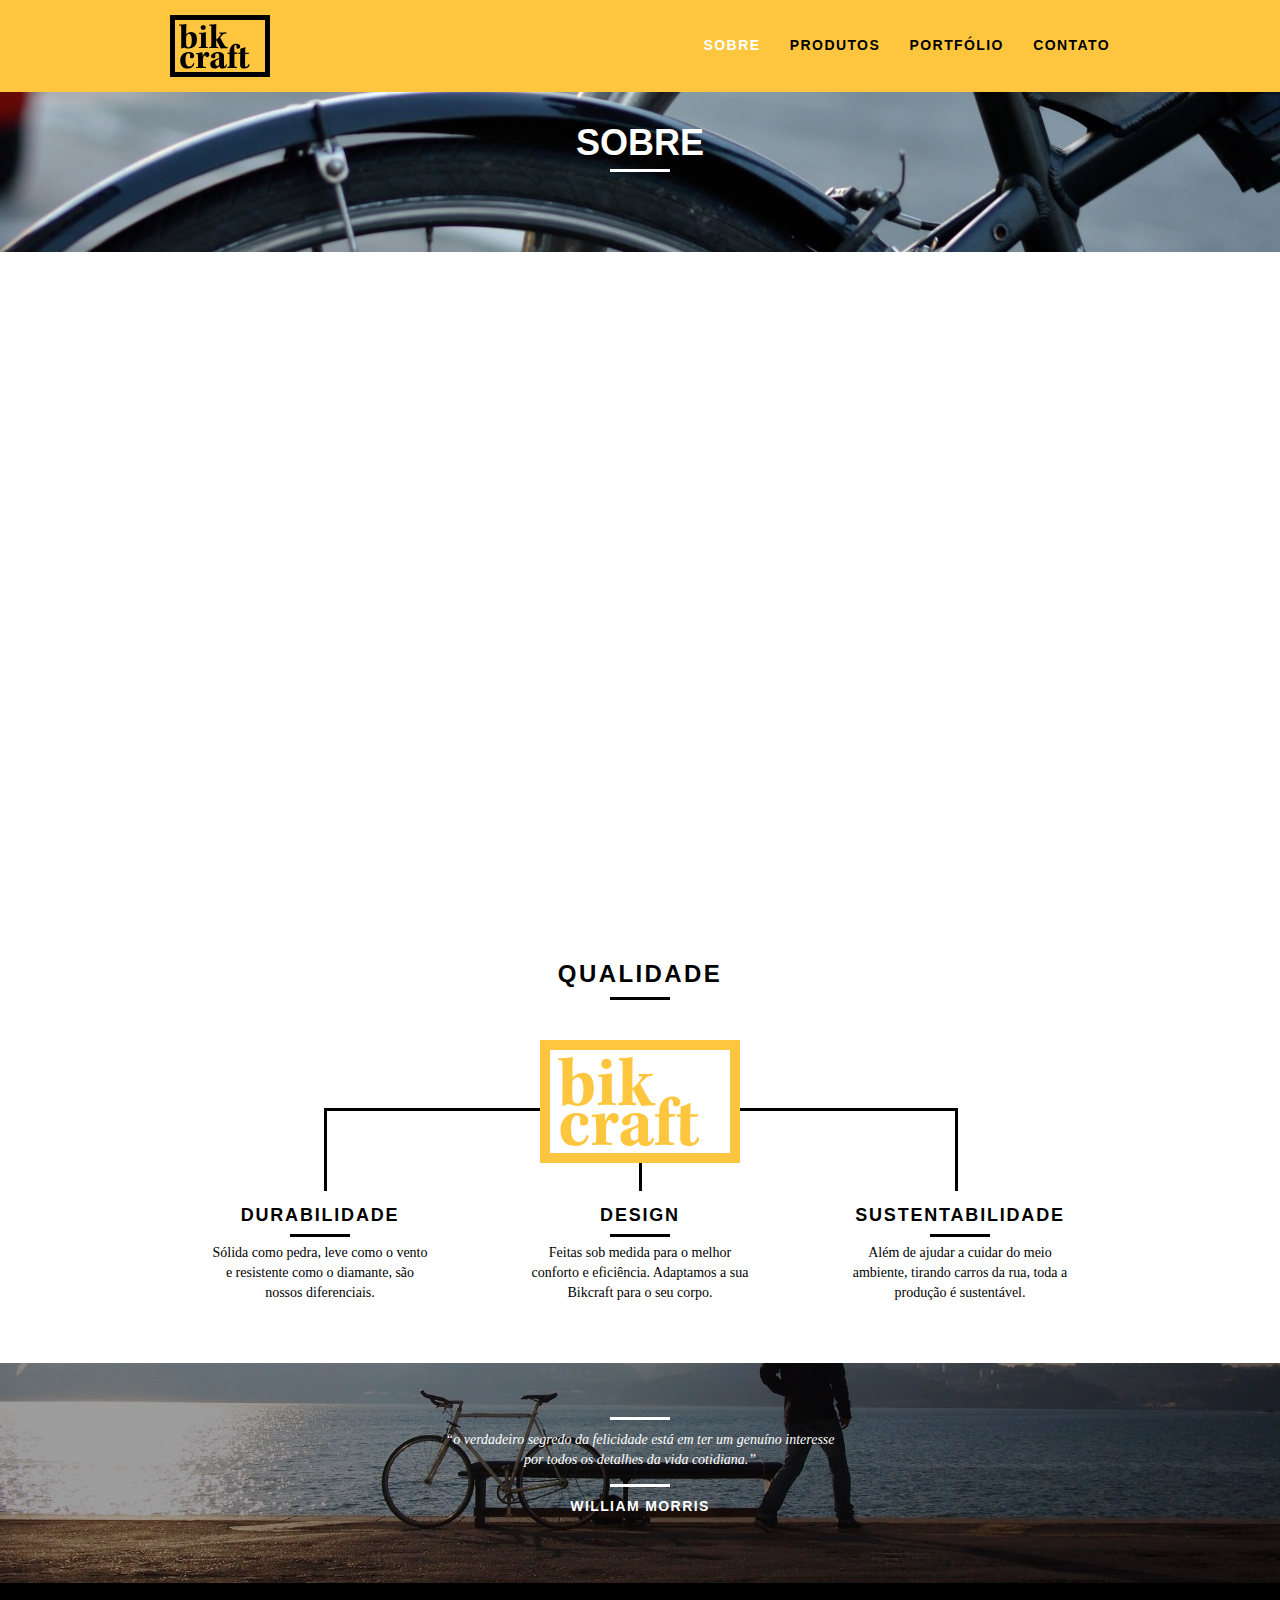
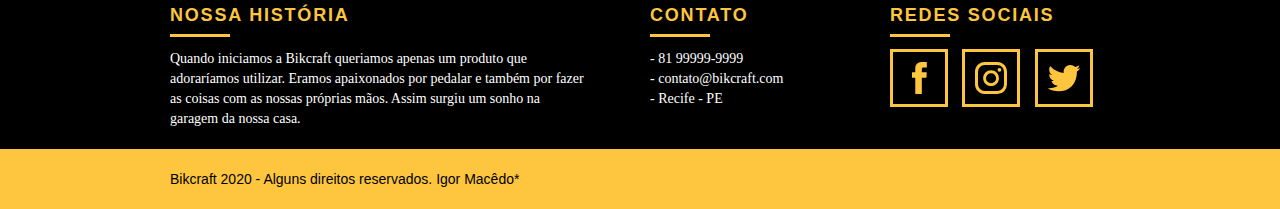
<file: sobre.html>
<!DOCTYPE html>
<html lang="pt-br">
	<head>
		<meta charset="utf-8">
		<title>Bikcraft - Saiba mais sobre a gente</title>
		<meta name="description" content="Conheça um pouco mais sobre a nossa jornada.">

		<meta property="og:type" content="website"/>
		<meta property="og:title" content="Bikcraft - Saiba mais sobre a gente"/>
		<meta property="og:description" content="Conheça um pouco mais sobre a nossa jornada."/>
		<meta property="og:url" content=""/>
		<meta property="og:image" content=""/>

		<meta name="viewport" content="width=device-width, initial-scale=1">

		<link rel="shortcut icon" href="favicon.ico">


		<link rel="stylesheet" type="text/css" href="css/normalize.css">
		<link rel="stylesheet" type="text/css" href="css/reset.css">
		<link rel="stylesheet" type="text/css" href="css/grid.css">
		<link rel="stylesheet" type="text/css" href="css/style.css">
		<link rel="stylesheet" type="text/css" href="css/sobre.css">
		<link rel="stylesheet" type="text/css" href="css/responsivo.css">
		<script>document.documentElement.classList.add("js");</script>
	</head>
	<body>
		
		<!-- Menu - Home	-->

		<header class="header">
			<div class="container">
				<a href="index.html" class="grid-4">
					<img src="img/bikcraft.svg" alt="Bikcraft">
				</a>
				<nav class="grid-12 header_menu">
					<ul>
						<li><a href="sobre.html" class="menu_ativo">Sobre</a></li>
						<li><a href="produtos.html">Produtos</a></li>
						<li><a href="portfolio.html">Portfólio</a></li>
						<li><a href="contato.html">Contato</a></li>
					</ul>
				</nav>
			</div>
		</header>

		<!-- Introdução - Home	-->

		<section class="introducao-interna interna_sobre">
			<div class="container">
				<h1 data-anime="400" class="fadeInDown">Sobre</h1>
				<p data-anime="800" class="fadeInDown">Conheça mais sobre a Bikcraft</p>
			</div>
		</section>

		<section class="missao_sobre container fadeInDown" data-anime="1200">
			<div class="grid-10">
				<h2 class="subtitulo-interno">História, Missão e Visão</h2>
				<p>Quando iniciamos a Bikcraft queriamos apenas um produto que adoraríamos utilizar. Eramos apaixonados por pedalar e também por fazer as coisas com as nossas próprias mãos. Assim surgiu um sonho na garagem da nossa casa.</p>

				<p>Conheça os nossos produtos, pergunte para os nossos clientes e descubra a maravilha de ter uma Bikcraft na sua casa.</p>
			</div>
			
			<div class="grid-6 valores_sobre">
				<h2 class="subtitulo-interno">Valores</h2>
				<ul>
					<li>– Qualidade no processo com</li>
					<li>– Foco no cliente sem perder a</li>
					<li>– Diversão, preservando a</li>
					<li>– Natureza com sustentabilidade</li>
				</ul>
			</div>

			<div class="grid-16 img_equipe">
				<img src="img/equipe-bikcraft.jpg" alt="Equipe Bikcraft">				
			</div>
		</section>


		<!-- Qualidade - Home	-->
		<section class="qualidade container">
			<h2 class="subtitulo">Qualidade</h2>
			<img src="img/bikcraft-qualidade.svg" alt="Bikcraft">
			<ul class="qualidade_lista">
				<li class="grid-1-3">
					<h3>Durabilidade</h3>
					<p>Sólida como pedra, leve como o vento e resistente como o diamante, são nossos diferenciais.</p>
				</li>
				<li class="grid-1-3">
					<h3>Design</h3>
					<p>Feitas sob medida para o melhor conforto e eficiência. Adaptamos a sua Bikcraft para o seu corpo.</p>
				</li>
				<li class="grid-1-3">
					<h3>Sustentabilidade</h3>
					<p>Além de ajudar a cuidar do meio ambiente, tirando carros da rua, toda a produção é sustentável.</p>
				</li>								
			</ul>	
		</section>
		<!-- FimQualidade - Home	-->

		<!-- Quebra - Home	-->
		<div class="quebra">
			<blockquote class="quote-externo container">
					<p>“o verdadeiro segredo da felicidade está em ter um genuíno interesse por todos os detalhes da vida cotidiana.”</p>
					<cite>WILLIAM MORRIS</cite>
				</blockquote>
		</div>
		<!-- FimQuebra - Home	-->

		<!-- Footer - Home	-->
		<footer>
			<div class="footer">
				<div class="container">

					<div class="grid-8 footer_historia">
						<h3>Nossa História</h3>
						<p>Quando iniciamos a Bikcraft queriamos apenas um produto que adoraríamos utilizar. Eramos apaixonados por pedalar e também por fazer as coisas com as nossas próprias mãos. Assim surgiu um sonho na garagem da nossa casa.</p>
					</div>

					<div class="grid-4 footer_contato">
						<h3>Contato</h3>
						<ul>
							<li>- 81 99999-9999</li>
							<li>- contato@bikcraft.com</li>
							<li>- Recife - PE</li>
						</ul>
					</div>

					<div class="grid-4 footer_redes">
						<h3>Redes Sociais</h3>
						<ul>
							<li><a href="http://facebook.com" target="_blank"><img src="img/redes-sociais/facebook.svg" alt="Facebook Bikcraft"></a></li>
							<li><a href="http://instagram.com" target="_blank"><img src="img/redes-sociais/instagram.svg" alt="Instagram Bikcraft"></a></li>
							<li><a href="http://twitter.com" target="_blank"><img src="img/redes-sociais/twitter.svg" alt="Twitter Bikcraft"></a></li>
						</ul>
					</div>

				</div>					
			</div>

			<div class="copy">
				<div class="container">
					<p class="grid-16">Bikcraft 2020 - Alguns direitos reservados. Igor Macêdo*</p>
				</div>
			</div>
		</footer>

		<script src="./js/simple-anime.js"></script>
		<script src="./js/script.js"></script>

	</body>
</html>
</file>
<file: css/grid.css>
*, *:before, *:after {
  -webkit-box-sizing: border-box; 
  -moz-box-sizing: border-box; 
  box-sizing: border-box;
}

.container {
	width: 960px;
	margin: 0 auto;
	padding: 0px;
	position: relative;
}

.container:after, .container:before {
	content: " ";
	display: table;
}

.container:after {
	clear: both;
}

.grid-1, .grid-2, .grid-3, .grid-4, .grid-5, .grid-6, .grid-7, .grid-8, .grid-9, .grid-10, .grid-11, .grid-12, .grid-13, .grid-14, .grid-15, .grid-16, .grid-1-3 {
	float: left;
	margin-left: 10px;
	margin-right: 10px;
}

.grid-1 	{width: 40px;}
.grid-2 	{width: 100px;}
.grid-3 	{width: 160px;}
.grid-4 	{width: 220px;}
.grid-5 	{width: 280px;}
.grid-6 	{width: 340px;}
.grid-7 	{width: 400px;}
.grid-8 	{width: 460px;}
.grid-9 	{width: 520px;}
.grid-10 	{width: 580px;}
.grid-11 	{width: 640px;}
.grid-12 	{width: 700px;}
.grid-13 	{width: 760px;}
.grid-14 	{width: 820px;}
.grid-15 	{width: 880px;}
.grid-16 	{width: 940px;}
.grid-1-3	{width: 300px;}

@media only screen and (min-width: 788px) and (max-width: 979px) {

.container {
	width: 768px;
}

.grid-1		{width: 28px;}
.grid-2		{width: 76px;}
.grid-3		{width: 124px;}
.grid-4		{width: 172px;}
.grid-5		{width: 220px;}
.grid-6		{width: 268px;}
.grid-7		{width: 316px;}
.grid-8		{width: 364px;}
.grid-9		{width: 412px;}
.grid-10	{width: 460px;}
.grid-11	{width: 508px;}
.grid-12	{width: 556px;}
.grid-13	{width: 604px;}
.grid-14	{width: 652px;}
.grid-15	{width: 700px;}
.grid-16	{width: 748px;}
.grid-1-3	{width: 236px;}

}

@media only screen and (max-width: 787px) {

.container {
	width: 300px;
}

.grid-1, .grid-2, .grid-3, .grid-4, .grid-5, .grid-6, .grid-7, .grid-8, .grid-9, .grid-10, .grid-11, .grid-12, .grid-13, .grid-14, .grid-15, .grid-16, .grid-1-3 {
	width: 300px;
	margin: 0 0 20px 0;
	float: none;
}

}
</file>
<file: css/style.css>
/* Estilos Gerais */

body {
  font-family: Arial, Helvetica, sans-serif;
}

p {
  font-family: Georgia, "Time New Roman", serif;
  font-size: 14px;
  line-height: 20px;
}

img {
  display: block;
  max-width: 100%;
}

.btn {
  border: 4px solid #fec63e;
  padding: 10px 30px;
  color: #fec63e;
  font-size: 14px;
  line-height: 20px;
  font-weight: bold;
  text-transform: uppercase;
  letter-spacing: 0.1em;
}

.btn:hover {
  color: #fff;
  border-color: #fff;
}

.btn.btn-preto:hover {
  color: #000;
  border-color: #000;
}

.subtitulo {
  font-weight: bold;
  font-size: 24px;
  line-height: 30px;
  letter-spacing: 0.1em;
  color: #000;
  text-transform: uppercase;
  text-align: center;
  margin-bottom: 40px;
}

.subtitulo:after {
  content: "";
  display: block;
  width: 60px;
  height: 3px;
  background: #000;
  margin: 8px auto;
}

.subtitulo-interno {
  font-weight: bold;
  font-size: 24px;
  line-height: 30px;
  letter-spacing: 0.1em;
  color: #000;
  text-transform: uppercase;
  margin-bottom: 20px;
}

.subtitulo-interno:after {
  content: "";
  display: block;
  width: 60px;
  height: 3px;
  background: #000;
  margin: 8px 0;
}

/* Header - Cabeçalho */

.header {
  position: fixed;
  top: 0;
  width: 100%;
  background: #fec63e; /* Amarelo */
  padding: 15px 0;
  z-index: 10;
}

.header_menu {
  text-align: right;
}

.header_menu ul li {
  display: inline-block;
  margin-left: 25px;
  margin-top: 20px;
}

.header_menu ul li a {
  color: #000;
  font-weight: bold;
  text-transform: uppercase;
  letter-spacing: 0.1em;
  font-size: 14px;
  line-height: 20px;
  padding: 10px 0;
}

.header_menu ul li a:hover {
  color: #fff;
}

.header_menu ul li a.menu_ativo {
  color: #fff;
}

/* Introdução */

.introducao {
  width: 100%;
  height: 380px;
  background: url("../img/bg.jpg") no-repeat center;
  background-size: cover;
  margin-top: 92px;
  text-align: center;
  padding-top: 80px;
}

.introducao h1 {
  font-size: 48px;
  color: #fff;
  font-weight: bold;
  text-transform: uppercase;
}

.quote-externo {
  max-width: 320px;
  margin: 0 auto;
  margin-bottom: 40px;
  color: #fff;
}

.quote-externo p {
  font-style: italic;
}

.quote-externo p:before,
.quote-externo p:after {
  content: "";
  display: block;
  width: 60px;
  height: 3px;
  background: #fff;
  margin: 14px auto 10px auto;
}

.quote-externo cite {
  font-style: normal;
  font-weight: bold;
  font-size: 14px;
  letter-spacing: 0.1em;
}

/* Introdução Interna */

.introducao-interna {
  width: 100%;
  margin-top: 92px;
  height: 160px;
  text-align: center;
  color: #fff;
  padding-top: 30px;
}

.introducao-interna h1 {
  font-size: 36px;
  font-weight: bold;
  text-transform: uppercase;
}

.introducao-interna h1:after {
  content: "";
  display: block;
  width: 60px;
  height: 3px;
  background: #fff;
  margin: 6px auto 10px auto;
}

/*Produtos*/

.produtos {
  padding: 60px 0;
}

.produtos_lista li {
  background: #fec63e;
  text-align: center;
}

.produtos_lista li img {
  margin: 0 auto;
}

.produtos_lista li h3 {
  font-weight: bold;
  font-size: 18px;
  line-height: 25px;
  text-transform: uppercase;
  letter-spacing: 0.1em;
  margin-top: 20px;
}

.produtos_lista li h3:after {
  content: "";
  display: block;
  width: 60px;
  height: 3px;
  background: #000;
  margin: 2px auto;
}

.produtos_lista li p {
  padding: 10px 20px 20px 20px;
}

.produtos_icone {
  background: #000;
  padding: 20px;
}

.call {
  padding-top: 40px;
  text-align: center;
  clear: both;
}

.call p {
  margin-bottom: 20px;
}

/* Portfólio - Home */

.portfolio {
  width: 100%;
  background: #000;
  padding: 40px 0;
}

.portfolio .subtitulo {
  color: #fec63e;
}

.portfolio .subtitulo:after {
  background: #fec63e;
}

.portfolio_lista li:last-child {
  margin-top: 20px;
}

.portfolio .call p {
  color: #fff;
}

/* Qualidade - Home */

.qualidade {
  padding: 60px 0;
}

.qualidade:after {
  content: "";
  width: 634px;
  height: 83px;
  display: block;
  background: url(../img/linhas.svg) no-repeat center;
  position: absolute;
  top: 209px;
  right: 162px;
  z-index: -1;
}

.qualidade img {
  margin: 0 auto;
}

.qualidade_lista {
  padding-top: 20px;
  overflow: auto; /* clear-fixed pra limpar a flutuação */
}

.qualidade_lista li {
  text-align: center;
  padding: 0 40px;
}

.qualidade_lista li h3 {
  font-weight: bold;
  font-size: 18px;
  line-height: 25px;
  text-transform: uppercase;
  letter-spacing: 0.1em;
  margin-top: 20px;
}

.qualidade_lista li h3:after {
  content: "";
  display: block;
  width: 60px;
  height: 3px;
  background: #000;
  margin: 6px auto;
}

/* Quebra -Home */

.quebra {
  width: 100%;
  height: 220px;
  background: url(../img/bg-footer.jpg) no-repeat center;
  background-size: cover;
  text-align: center;
  padding-top: 40px;
}

.quebra .quote-externo {
  max-width: 400px;
}

/* Footer - Home */

.footer {
  width: 100%;
  background: #000;
  color: #fff;
  padding: 20px 0;
}

.footer h3 {
  font-size: 18px;
  font-weight: bold;
  line-height: 25px;
  color: #fec63e;
  text-transform: uppercase;
  letter-spacing: 0.1em;
}

.footer h3:after {
  content: "";
  display: block;
  width: 60px;
  height: 3px;
  background: #fec63e;
  margin: 6px 0 12px 0;
}

.footer_historia {
  padding-right: 40px;
}

.footer_contato ul li {
  font-size: 14px;
  line-height: 20px;
  font-family: Georgia, "Time New Roman", serif;
}

.footer_redes ul li {
  display: inline-block;
  margin-right: 10px;
}

.footer_redes ul li a {
  border: 3px solid #fec63e;
  display: block;
  padding: 10px;
}

.footer_redes ul li a:hover {
  border-color: #fff;
}

.copy {
  width: 100%;
  background: #fec63e;
  padding: 20px 0;
}

.copy p {
  font-size: 14px;
  line-height: 20px;
  font-family: Arial, Helvetica, "Time New Roman", serif;
}

/*JAVASCRIPT*/

.js [data-slide] {
  position: relative;
}
.js [data-slide] > * {
  position: absolute;
  top: 0px;
  opacity: 0;
}
.js [data-slide] > .active {
  position: relative;
  opacity: 1;
  transition: opacity 500ms;
}

.js [data-slide-nav] {
  display: block;
  text-align: center;
  margin-top: 20px;
}

.js [data-slide-nav] button {
  display: inline-block;
  width: 12px;
  height: 12px;
  margin: 4px;
  border: none;
  padding: 0px;
  border-radius: 6px;
  text-indent: -99px;
  overflow: hidden;
  background: #1d1d1d;
}

.js [data-slide-nav] button.active {
  background: #fec63e;
}

.js [data-anime] {
  opacity: 0;
}

.js .fadeInDown {
  transform: translate3d(0, -20px, 0);
}

.js .anime {
  opacity: 1;
  transform: none;
  transition: opacity 800ms, transform 800ms;
}
</file>
<file: css/responsivo.css>
/*Estilo para Tablet*/
@media only screen and (min-width: 788px) and (max-width: 979px) {

/* Qualidade */	

.qualidade:after {
	right: 66px;
}

.qualidade_lista li {
	padding: 0 10px;
}

/* FimQualidade */

/* Footer - Redes Sociais */

.footer_redes ul li a {
	padding: 6px;
}

.footer_redes ul li a img {
	width: 26px;
	height: 26px;
}

/*PRODUTOS*/

.produto_item h2 {
	top: -150px;
	margin-bottom: -56px;
}

.produto_icone {
	padding: 41px 0;
}

.produto_info p {
	font-size: 14px;
	line-height: 20px;
	height: 122px;
	padding: 20px 30px;
}

.produto_info ul li {
	width: 181px;
}


}

/*------------ FINAL ESTILO TABLET ------------ */














/*Estilo para Smartphone*/
@media only screen and (max-width: 787px) {


/* Header */
.header {
	position: relative;
	padding-bottom: 0px;
}

.header img {
	margin: 0 auto 10px auto;
}

.header_menu {
	text-align: center;
}

.header_menu ul li {
	margin: 5px;
}

.header_menu ul li a {
	border: 4px solid #000;
	width: 136px;
	display: block;
	float: left;
}

.header_menu ul li a:hover {
	border-color: #fff;
}

.header_menu ul li a.menu_ativo {
	border-color: #fff;
}

/* FimHeader */

/* Introducao */

.introducao h1 {
	font-size: 36px;
}

.introducao {
	margin-top: 0px;
	padding-top: 40px;
	background: url("../img/bg-mobile.jpg") no-repeat center;
	background-size: cover;
}

/* FimIntroducao */

/* Introducao Interna */

.introducao-interna {
	margin-top: 0px;
}

/* Call to action */

.call {
	padding-top: 10px;
}

.qualidade:after {
	display: none;
}

/* SOBRE-page */

.missao_sobre p {
	font-size: 14px;
	line-height: 20px;
	padding-right: 0px;
}

.missao_sobre ul li {
	font-size: 14px;
	line-height: 25px;
}

/*PRODUTOS*/

.produto_item h2 {
	top: -100px;
	margin-bottom: -68px;
}

.produto_icone {
	padding: 41px 0;
}

.produto_info p {
	font-size: 14px;
	line-height: 20px;
	height: auto;
	padding: 20px 30px;
}

.produto_info ul li {
	width: 149px;
	font-size: 14px;
	line-height: 20px;
	padding-top: 14px;
}

.form {
	padding-right: 0px;
}

.orcamento_dados ul {
	padding-right: 0px;
}

/*CONTATO*/

.contato_form {
	padding-right: 0px;
	margin-bottom: 40px;
}

}
</file>
<file: css/contato.css>
.interna_contato {
	background: url("../img/bg-contato.jpg") no-repeat center;
	background-size: cover;
}


/* Orçamento - Form */

.contato {
	padding: 40px 0;
}

.contato_form {
	padding-right: 60px;
}

.contato_form label {
	display: block;
	font-family: Georgia, "Times New Roman", serif;
	font-size: 18px;
	line-height: 25px;
	margin-bottom: 4px;
}

.contato_form input {
	display: block;
	width: 100%;
	border: 4px solid #fec63e;
	background: none;
	padding: 7px 10px;
	margin-bottom: 10px;
	outline: none;
	font-size: 14px;
	font-family: Georgia, "Times New Roman", serif;
}

.contato_form textarea {
	display: block;
	width: 100%;
	height: 120px;
	border: 4px solid #fec63e;
	background: none;
	padding: 7px 10px;
	margin-bottom: 20px;
	outline: none;
	font-size: 14px;
	font-family: Georgia, "Times New Roman", serif;
}

.contato_form button {
	padding: 7px 40px;
	background: none;
}

.contato_dados {
	color: #000;
}

.contato_dados h3 {
	font-size: 18px;
	line-height: 25px;
	font-weight: bold;
	text-transform: uppercase;
	color: #fec63e;
}

.contato_dados span {
	display: block;
	font-size: 18px;
	line-height: 30px;
	font-family: Georgia, "Times New Roman", serif;
}

.contato_dados span:nth-of-type(even) {
	margin-bottom: 30px;
}

.contato_dados ul {
	margin-top: 10px;
}

.contato_dados ul li {
	display: inline-block;
	margin-right: 10px;
}

.contato_dados ul li a {
	border: 3px solid #fec63e;
	display: block;
	padding: 10px;
}

.contato_dados ul li a:hover {
	border-color: #000;
}


.contato_mapa {
	margin-bottom: 60px;
}
</file>
<file: css/portfolio.css>
.interna_portfolio {
	background: url("../img/bg-portfolio.jpg") no-repeat center;
	background-size: cover;
}

.quote_clientes {
	padding: 60px 0;
	max-width: 460px;
	margin: 0 auto;
}

.quote_clientes p {
	text-align: center;
	font-family: Georgia, "Times New Roman", serif;
	font-size: 18px;
	line-height: 25px;
	font-style: italic;
	margin-bottom: 20px;
}

.quote_clientes cite {
	font-size: 18px;
	font-weight: bold;
	text-align: right;
	float: right;
	font-style: normal;
}
</file>
<file: css/produtos.css>
.interna_produtos {
	background: url("../img/bg-produtos.jpg") no-repeat center;
	background-size: cover;
}

.produto_item {
	padding-top: 60px;
}

.produto_item h2 {
	font-size: 36px;
	text-transform: uppercase;
	color: #fff;
	letter-spacing: .1em;
	font-weight: bold;
	position: relative;
	top: -180px;
	text-align: center;
	margin-bottom: -56px;
}

.produto_item h2:after, .produto_item h2:before {
	content: "";
	display: block;
	width: 60px;
	height: 3px;
	background: #fff;
	margin: 6px auto 8px auto;
}

.produto_icone {
	background: #000;
	padding: 70px 0;
}

.produto_icone img {
	margin: 0 auto;
}

.produto_info {
	background: #000;
}

.produto_info p {
	color: #fff;
	font-size: 18px;
	line-height: 25px;
	height: 180px;
	padding: 30px 40px;
}

.produto_info ul li {
	background: #fec63e;
	font-size: 18px;
	line-height: 20px;
	font-weight: bold;
	text-transform: uppercase;
	text-align: center;
	width: 229px;
	height: 49px;
	float: left;	
	padding-top: 16px;
}

.produto_info ul li:nth-child(1), .produto_info ul li:nth-child(2) { /*  Falar com os intens selecionados */
	margin-bottom: 2px;
}

.produto_info ul li:nth-child(even) { /* Falar com os itens pares*/
	margin-left: 2px;
}


/* Orçamento - Form */

.orcamento {
	background: #000;
	width: 100%;
	margin-top: 60px;
	padding: 40px 0;
}

.orcamento h2 {
	color: #fec63e;
}

.orcamento h2:after {
	background: #fec63e;
}

.form {
	padding-right: 60px;
}

.form label {
	display: block;
	color: #FFF;
	font-family: Georgia, "Times New Roman", serif;
	font-size: 18px;
	line-height: 25px;
	margin-bottom: 4px;
}

.form input {
	display: block;
	width: 100%;
	border: 4px solid #fec63e;
	background: none;
	color: #fff;
	padding: 7px 10px;
	margin-bottom: 10px;
	outline: none;
	font-size: 14px;
	font-family: Georgia, "Times New Roman", serif;
}

.form textarea {
	display: block;
	width: 100%;
	height: 120px;
	border: 4px solid #fec63e;
	background: none;
	color: #fff;
	padding: 7px 10px;
	margin-bottom: 20px;
	outline: none;
	font-size: 14px;
	font-family: Georgia, "Times New Roman", serif;
}

.form button {
	padding: 7px 40px;
	background: none;
}

.orcamento_dados {
	color: #fff;
}

.orcamento_dados h3 {
	font-size: 18px;
	line-height: 25px;
	font-weight: bold;
	text-transform: uppercase;
	color: #fec63e;
}

.orcamento_dados span {
	display: block;
	font-size: 18px;
	line-height: 30px;
	font-family: Georgia, "Times New Roman", serif;
}

.orcamento_dados span:nth-of-type(2) {
	margin-bottom: 40px;
}

.orcamento_dados ul {
	padding-right: 60px;
}

.orcamento_dados ul li {
	font-family: Georgia, "Times New Roman", serif;
	font-size: 14px;
	padding: 10px 15px;
}

.orcamento_dados ul li:nth-child(odd) {
	background: #1d1d1d;
}

.orcamento_dados p {
	margin: 8px 0;
}
</file>
<file: css/sobre.css>
.interna_sobre {
	background: url("../img/bg-sobre.jpg") no-repeat center;
	background-size: cover;
}

.missao_sobre {
	padding-top: 60px;
}


.missao_sobre p {
	font-size: 18px;
	line-height: 25px;
	margin-bottom: 1em;
	padding-right: 60px;
}

.missao_sobre ul li {
	font-family: Georgia, "Time New Roman", serif;
	font-size: 18px;
	line-height: 30px;
}

.img_equipe {
	padding-top: 20px;
}
</file>
